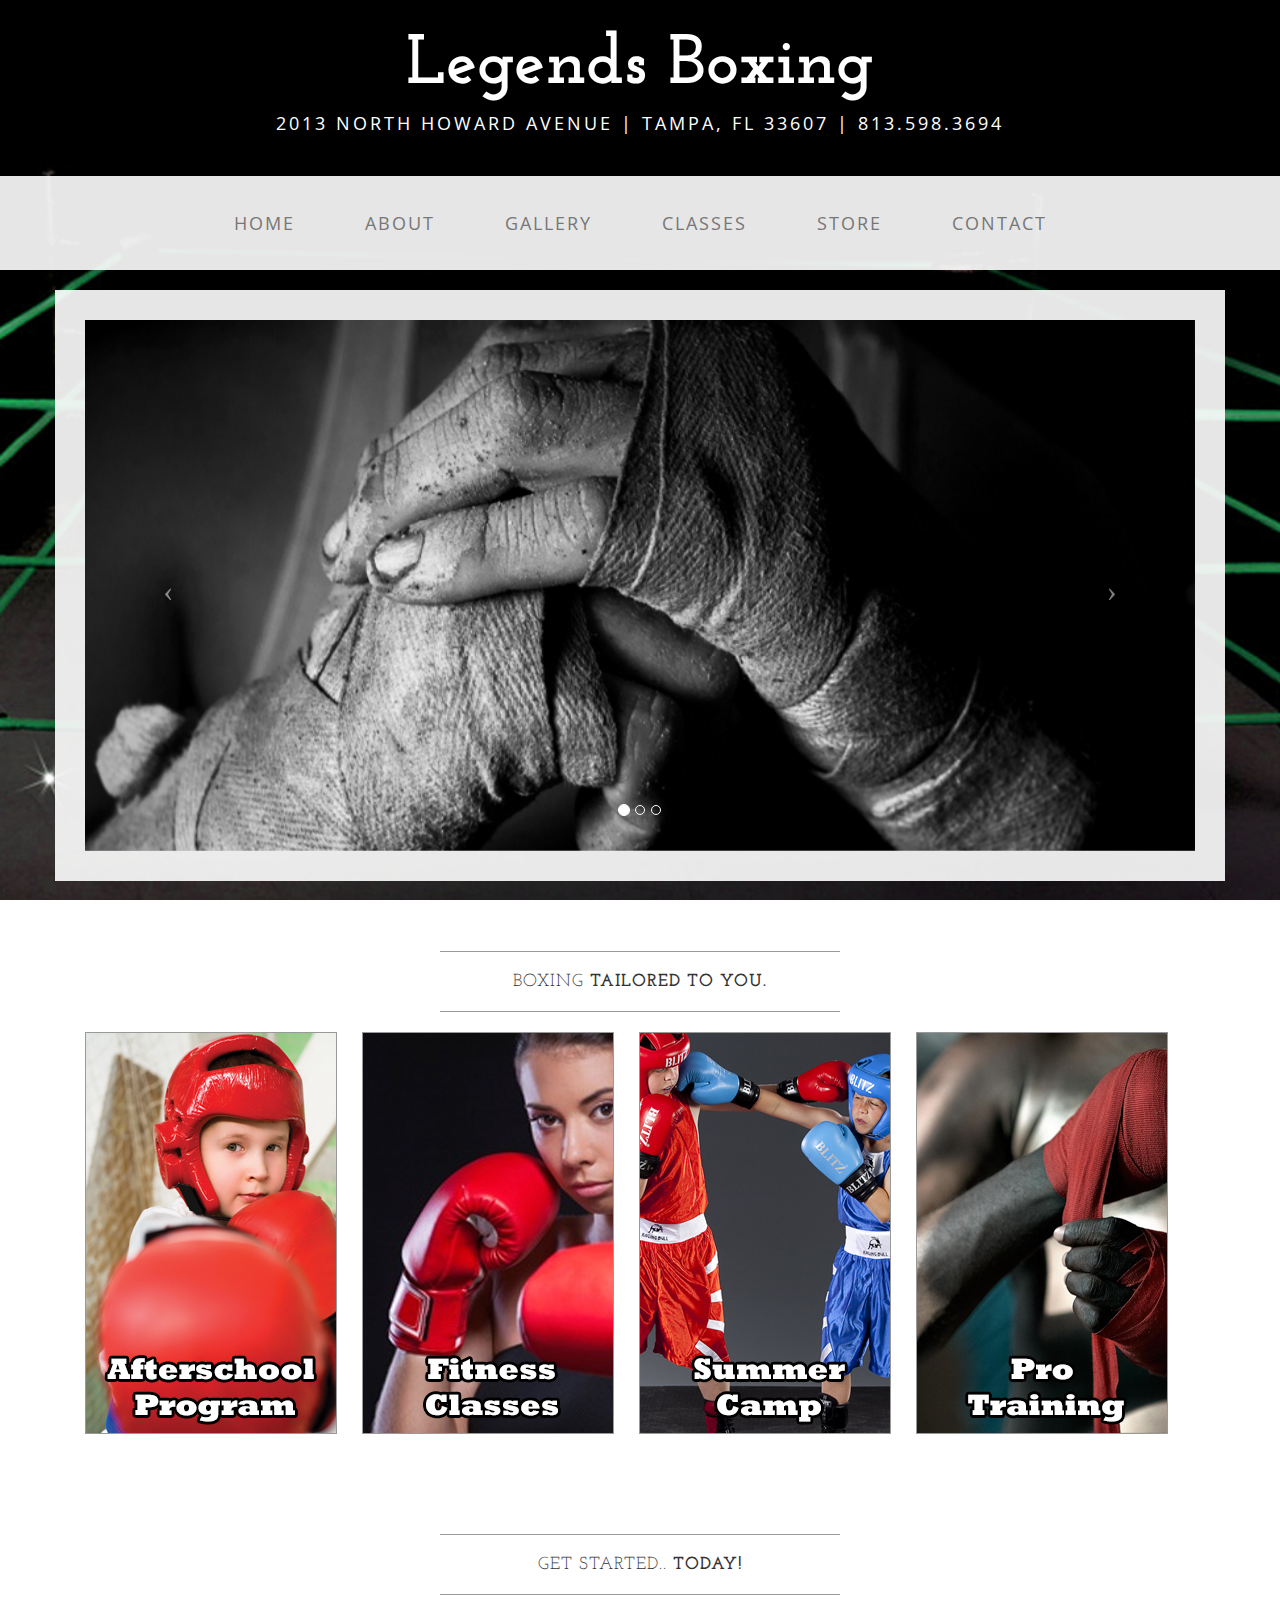
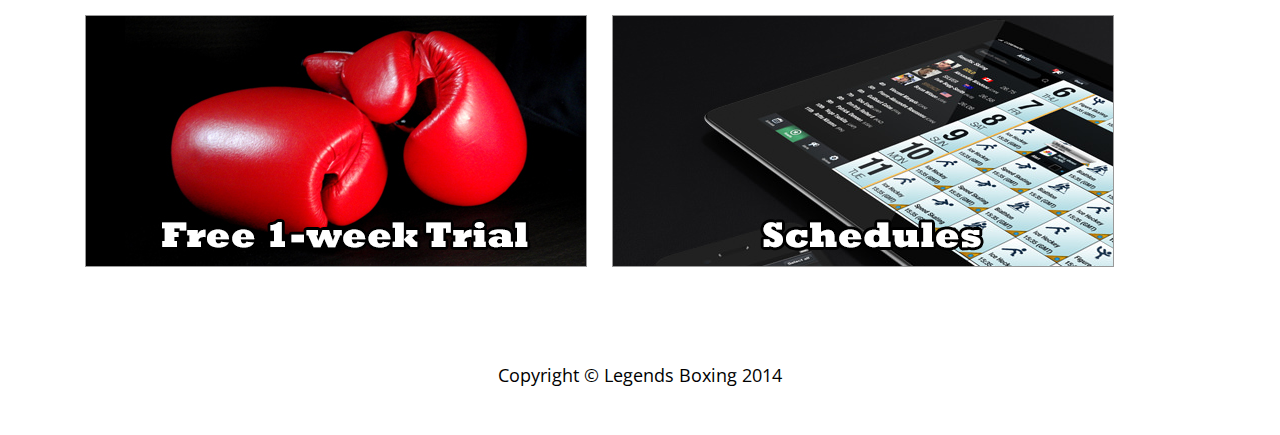
<file: index.html>
﻿<!DOCTYPE html>
<html lang="en">

<head>

    <meta charset="utf-8">
    <meta http-equiv="X-UA-Compatible" content="IE=edge">
    <meta name="viewport" content="width=device-width, initial-scale=1">
    <meta name="description" content="">
    <meta name="author" content="">

    <title>Legends Boxing Tampa</title>

    <!-- Bootstrap Core CSS -->
    <link href="css/bootstrap.min.css" rel="stylesheet">

    <!-- Custom CSS -->
    <link href="css/business-casual.css" rel="stylesheet">

    <!-- Fonts -->
    <link href="http://fonts.googleapis.com/css?family=Open+Sans:300italic,400italic,600italic,700italic,800italic,400,300,600,700,800" rel="stylesheet" type="text/css">
    <link href="http://fonts.googleapis.com/css?family=Josefin+Slab:100,300,400,600,700,100italic,300italic,400italic,600italic,700italic" rel="stylesheet" type="text/css">

    <!-- HTML5 Shim and Respond.js IE8 support of HTML5 elements and media queries -->
    <!-- WARNING: Respond.js doesn't work if you view the page via file:// -->
    <!--[if lt IE 9]>
        <script src="https://oss.maxcdn.com/libs/html5shiv/3.7.0/html5shiv.js"></script>
        <script src="https://oss.maxcdn.com/libs/respond.js/1.4.2/respond.min.js"></script>
    <![endif]-->

</head>

<body>

    <div class="brand">Legends Boxing</div>
    <div class="address-bar">2013 North Howard Avenue | Tampa, FL 33607 | 813.598.3694</div>

    <!-- Navigation -->
    <nav class="navbar navbar-default" role="navigation">
        <div class="container">
            <!-- Brand and toggle get grouped for better mobile display -->
            <div class="navbar-header">
                <button type="button" class="navbar-toggle" data-toggle="collapse" data-target="#bs-example-navbar-collapse-1">
                    <span class="sr-only">Toggle navigation</span>
                    <span class="icon-bar"></span>
                    <span class="icon-bar"></span>
                    <span class="icon-bar"></span>
                </button>
                <!-- navbar-brand is hidden on larger screens, but visible when the menu is collapsed -->
                <a class="navbar-brand" href="index.html">Legends Boxing</a>
            </div>
            <!-- Collect the nav links, forms, and other content for toggling -->
            <div class="collapse navbar-collapse" id="bs-example-navbar-collapse-1">
                <ul class="nav navbar-nav">
                    <li>
                        <a href="index.html">Home</a>
                    </li>
                    <li>
                        <a href="about.html">About</a>
                    </li>
                    <li>
                        <a href="blog.html">Gallery</a>
                    </li>
                    <li>
                        <a href="blog.html">Classes</a>
                    </li>
                    <li>
                        <a href="blog.html">Store</a>
                    </li>
                    <li>
                        <a href="contact.html">Contact</a>
                    </li>
                </ul>
            </div>
            <!-- /.navbar-collapse -->
        </div>
        <!-- /.container -->
    </nav>

    <div class="container">

        <div class="row">
            <div class="box">
                <div class="col-lg-12 text-center">
                    <div id="carousel-example-generic" class="carousel slide">
                        <!-- Indicators -->
                        <ol class="carousel-indicators hidden-xs">
                            <li data-target="#carousel-example-generic" data-slide-to="0" class="active"></li>
                            <li data-target="#carousel-example-generic" data-slide-to="1"></li>
                            <li data-target="#carousel-example-generic" data-slide-to="2"></li>
                        </ol>

                        <!-- Wrapper for slides -->
                        <div class="carousel-inner">
                            <div class="item active">
                                <img class="img-responsive img-full" src="img/slide-1.jpg" alt="">
                            </div>
                            <div class="item">
                                <img class="img-responsive img-full" src="img/slide-2.jpg" alt="">
                            </div>
                            <div class="item">
                                <img class="img-responsive img-full" src="img/slide-3.jpg" alt="">
                            </div>
                        </div>

                        <!-- Controls -->
                        <a class="left carousel-control" href="#carousel-example-generic" data-slide="prev">
                            <span class="icon-prev"></span>
                        </a>
                        <a class="right carousel-control" href="#carousel-example-generic" data-slide="next">
                            <span class="icon-next"></span>
                        </a>
                    </div>
                </div>
            </div>
        </div>

        <div class="row">
            <div class="box">
                <div class="col-lg-12">
                    <hr>
                    <h2 class="intro-text text-center">Boxing
                        <strong>tailored to you.</strong>
                    </h2>
                    <hr>
                    <img class="img-responsive img-border img-left" src="img/intro-pic.jpg" alt="">
                    <img class="img-responsive img-border img-left" src="img/intro-pic-2.jpg" alt="">
                    <img class="img-responsive img-border img-left" src="img/intro-pic-3.jpg" alt="">
                    <img class="img-responsive img-border img-left" src="img/intro-pic-4.jpg" alt="">
                    <hr class="visible-xs">
                    
                </div>
            </div>
        </div>

        <div class="row">
            <div class="box">
                <div class="col-lg-12">
                    <hr>
                    <h2 class="intro-text text-center">Get started..
                        <strong>TODAY!</strong>
                    </h2>
                    <hr>
                    <img class="img-responsive img-border img-left" src="img/intro-pic-5.jpg" alt="">
                    <img class="img-responsive img-border img-left" src="img/intro-pic-6.jpg" alt="">
                </div>
            </div>
        </div>

    </div>
    <!-- /.container -->

    <footer>
        <div class="container">
            <div class="row">
                <div class="col-lg-12 text-center">
                    <p>Copyright &copy; Legends Boxing 2014</p>
                </div>
            </div>
        </div>
    </footer>

    <!-- jQuery -->
    <script src="js/jquery.js"></script>

    <!-- Bootstrap Core JavaScript -->
    <script src="js/bootstrap.min.js"></script>

    <!-- Script to Activate the Carousel -->
    <script>
    $('.carousel').carousel({
        interval: 5000 //changes the speed
    })
    </script>

</body>

</html>
</file>
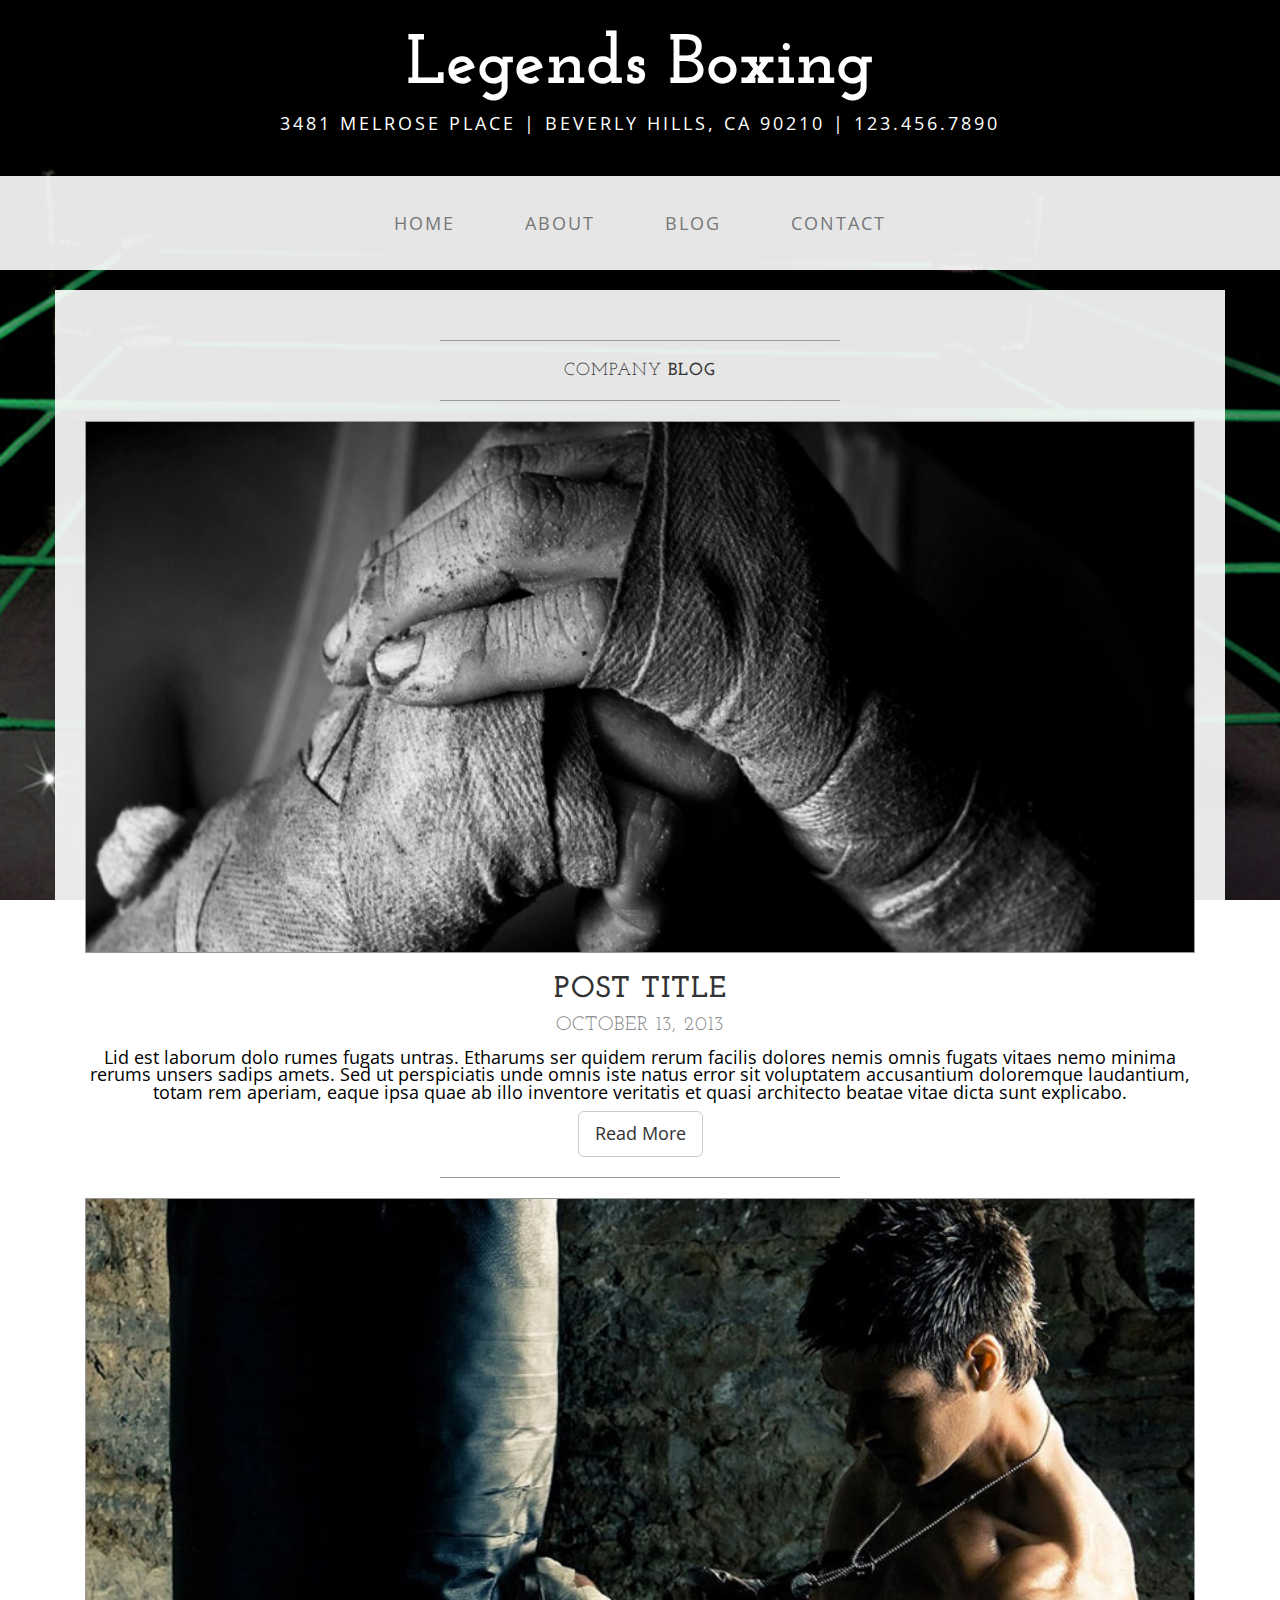
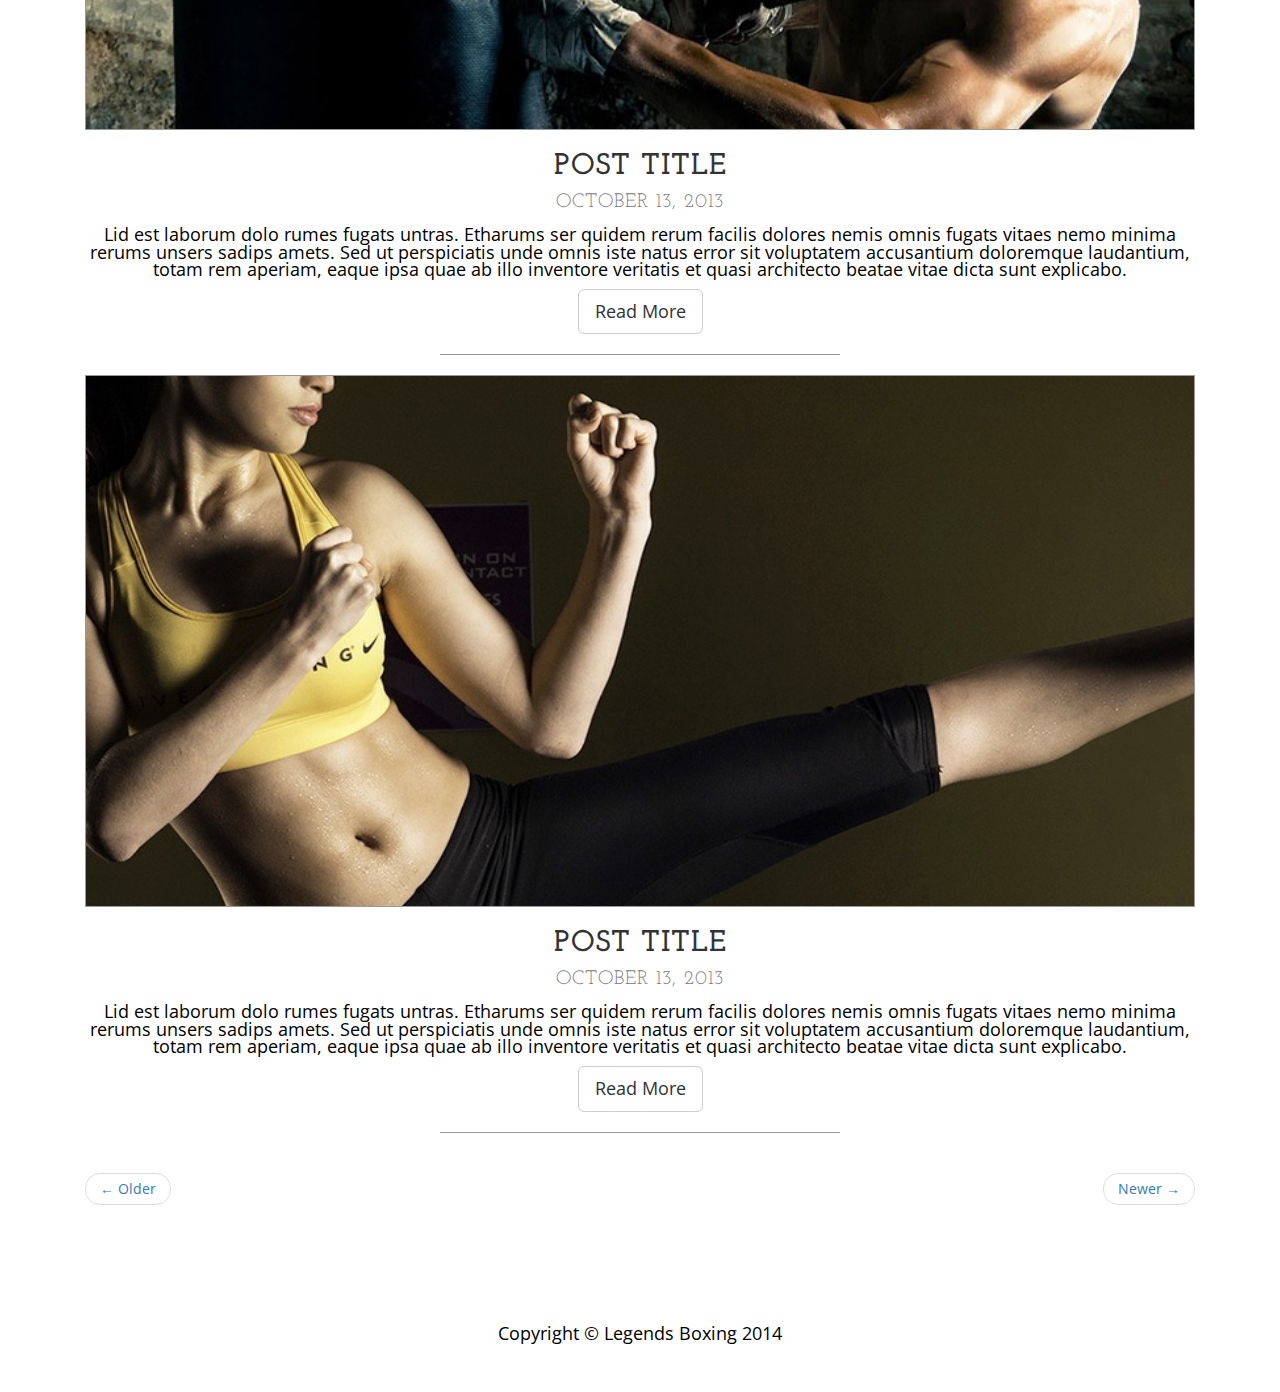
<file: blog.html>
﻿<!DOCTYPE html>
<html lang="en">

<head>

    <meta charset="utf-8">
    <meta http-equiv="X-UA-Compatible" content="IE=edge">
    <meta name="viewport" content="width=device-width, initial-scale=1">
    <meta name="description" content="">
    <meta name="author" content="">

    <title>Blog - Legends Boxing - Start Bootstrap Theme</title>

    <!-- Bootstrap Core CSS -->
    <link href="css/bootstrap.min.css" rel="stylesheet">

    <!-- Custom CSS -->
    <link href="css/business-casual.css" rel="stylesheet">

    <!-- Fonts -->
    <link href="http://fonts.googleapis.com/css?family=Open+Sans:300italic,400italic,600italic,700italic,800italic,400,300,600,700,800" rel="stylesheet" type="text/css">
    <link href="http://fonts.googleapis.com/css?family=Josefin+Slab:100,300,400,600,700,100italic,300italic,400italic,600italic,700italic" rel="stylesheet" type="text/css">

    <!-- HTML5 Shim and Respond.js IE8 support of HTML5 elements and media queries -->
    <!-- WARNING: Respond.js doesn't work if you view the page via file:// -->
    <!--[if lt IE 9]>
        <script src="https://oss.maxcdn.com/libs/html5shiv/3.7.0/html5shiv.js"></script>
        <script src="https://oss.maxcdn.com/libs/respond.js/1.4.2/respond.min.js"></script>
    <![endif]-->

</head>

<body>

    <div class="brand">Legends Boxing</div>
    <div class="address-bar">3481 Melrose Place | Beverly Hills, CA 90210 | 123.456.7890</div>

    <!-- Navigation -->
    <nav class="navbar navbar-default" role="navigation">
        <div class="container">
            <!-- Brand and toggle get grouped for better mobile display -->
            <div class="navbar-header">
                <button type="button" class="navbar-toggle" data-toggle="collapse" data-target="#bs-example-navbar-collapse-1">
                    <span class="sr-only">Toggle navigation</span>
                    <span class="icon-bar"></span>
                    <span class="icon-bar"></span>
                    <span class="icon-bar"></span>
                </button>
                <!-- navbar-brand is hidden on larger screens, but visible when the menu is collapsed -->
                <a class="navbar-brand" href="index.html">Legends Boxing</a>
            </div>
            <!-- Collect the nav links, forms, and other content for toggling -->
            <div class="collapse navbar-collapse" id="bs-example-navbar-collapse-1">
                <ul class="nav navbar-nav">
                    <li>
                        <a href="index.html">Home</a>
                    </li>
                    <li>
                        <a href="about.html">About</a>
                    </li>
                    <li>
                        <a href="blog.html">Blog</a>
                    </li>
                    <li>
                        <a href="contact.html">Contact</a>
                    </li>
                </ul>
            </div>
            <!-- /.navbar-collapse -->
        </div>
        <!-- /.container -->
    </nav>

    <div class="container">

        <div class="row">
            <div class="box">
                <div class="col-lg-12">
                    <hr>
                    <h2 class="intro-text text-center">Company
                        <strong>blog</strong>
                    </h2>
                    <hr>
                </div>
                <div class="col-lg-12 text-center">
                    <img class="img-responsive img-border img-full" src="img/slide-1.jpg" alt="">
                    <h2>Post Title
                        <br>
                        <small>October 13, 2013</small>
                    </h2>
                    <p>Lid est laborum dolo rumes fugats untras. Etharums ser quidem rerum facilis dolores nemis omnis fugats vitaes nemo minima rerums unsers sadips amets. Sed ut perspiciatis unde omnis iste natus error sit voluptatem accusantium doloremque laudantium, totam rem aperiam, eaque ipsa quae ab illo inventore veritatis et quasi architecto beatae vitae dicta sunt explicabo.</p>
                    <a href="#" class="btn btn-default btn-lg">Read More</a>
                    <hr>
                </div>
                <div class="col-lg-12 text-center">
                    <img class="img-responsive img-border img-full" src="img/slide-2.jpg" alt="">
                    <h2>Post Title
                        <br>
                        <small>October 13, 2013</small>
                    </h2>
                    <p>Lid est laborum dolo rumes fugats untras. Etharums ser quidem rerum facilis dolores nemis omnis fugats vitaes nemo minima rerums unsers sadips amets. Sed ut perspiciatis unde omnis iste natus error sit voluptatem accusantium doloremque laudantium, totam rem aperiam, eaque ipsa quae ab illo inventore veritatis et quasi architecto beatae vitae dicta sunt explicabo.</p>
                    <a href="#" class="btn btn-default btn-lg">Read More</a>
                    <hr>
                </div>
                <div class="col-lg-12 text-center">
                    <img class="img-responsive img-border img-full" src="img/slide-3.jpg" alt="">
                    <h2>Post Title
                        <br>
                        <small>October 13, 2013</small>
                    </h2>
                    <p>Lid est laborum dolo rumes fugats untras. Etharums ser quidem rerum facilis dolores nemis omnis fugats vitaes nemo minima rerums unsers sadips amets. Sed ut perspiciatis unde omnis iste natus error sit voluptatem accusantium doloremque laudantium, totam rem aperiam, eaque ipsa quae ab illo inventore veritatis et quasi architecto beatae vitae dicta sunt explicabo.</p>
                    <a href="#" class="btn btn-default btn-lg">Read More</a>
                    <hr>
                </div>
                <div class="col-lg-12 text-center">
                    <ul class="pager">
                        <li class="previous"><a href="#">&larr; Older</a>
                        </li>
                        <li class="next"><a href="#">Newer &rarr;</a>
                        </li>
                    </ul>
                </div>
            </div>
        </div>

    </div>
    <!-- /.container -->

    <footer>
        <div class="container">
            <div class="row">
                <div class="col-lg-12 text-center">
                    <p>Copyright &copy; Legends Boxing 2014</p>
                </div>
            </div>
        </div>
    </footer>

    <!-- jQuery -->
    <script src="js/jquery.js"></script>

    <!-- Bootstrap Core JavaScript -->
    <script src="js/bootstrap.min.js"></script>

</body>

</html>
</file>
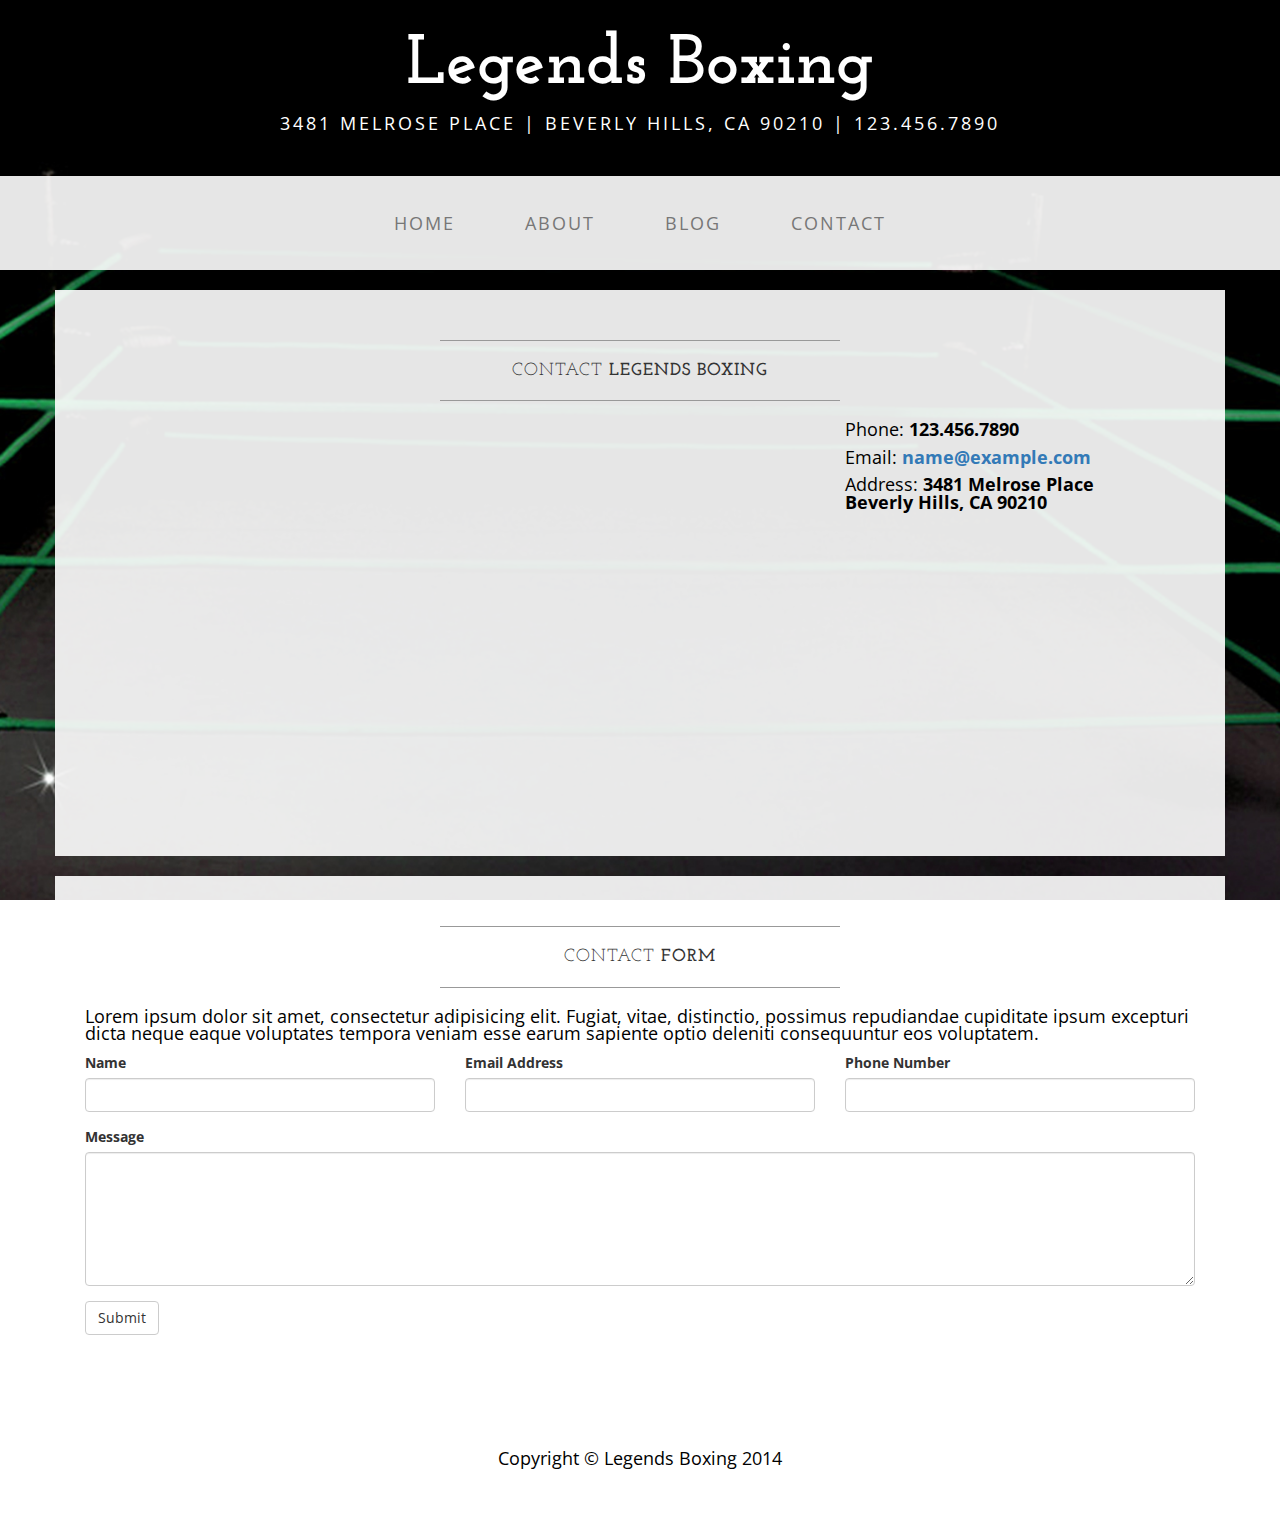
<file: contact.html>
﻿<!DOCTYPE html>
<html lang="en">

<head>

    <meta charset="utf-8">
    <meta http-equiv="X-UA-Compatible" content="IE=edge">
    <meta name="viewport" content="width=device-width, initial-scale=1">
    <meta name="description" content="">
    <meta name="author" content="">

    <title>Contact - Legends Boxing - Start Bootstrap Theme</title>

    <!-- Bootstrap Core CSS -->
    <link href="css/bootstrap.min.css" rel="stylesheet">

    <!-- Custom CSS -->
    <link href="css/business-casual.css" rel="stylesheet">

    <!-- Fonts -->
    <link href="http://fonts.googleapis.com/css?family=Open+Sans:300italic,400italic,600italic,700italic,800italic,400,300,600,700,800" rel="stylesheet" type="text/css">
    <link href="http://fonts.googleapis.com/css?family=Josefin+Slab:100,300,400,600,700,100italic,300italic,400italic,600italic,700italic" rel="stylesheet" type="text/css">

    <!-- HTML5 Shim and Respond.js IE8 support of HTML5 elements and media queries -->
    <!-- WARNING: Respond.js doesn't work if you view the page via file:// -->
    <!--[if lt IE 9]>
        <script src="https://oss.maxcdn.com/libs/html5shiv/3.7.0/html5shiv.js"></script>
        <script src="https://oss.maxcdn.com/libs/respond.js/1.4.2/respond.min.js"></script>
    <![endif]-->

</head>

<body>

    <div class="brand">Legends Boxing</div>
    <div class="address-bar">3481 Melrose Place | Beverly Hills, CA 90210 | 123.456.7890</div>

    <!-- Navigation -->
    <nav class="navbar navbar-default" role="navigation">
        <div class="container">
            <!-- Brand and toggle get grouped for better mobile display -->
            <div class="navbar-header">
                <button type="button" class="navbar-toggle" data-toggle="collapse" data-target="#bs-example-navbar-collapse-1">
                    <span class="sr-only">Toggle navigation</span>
                    <span class="icon-bar"></span>
                    <span class="icon-bar"></span>
                    <span class="icon-bar"></span>
                </button>
                <!-- navbar-brand is hidden on larger screens, but visible when the menu is collapsed -->
                <a class="navbar-brand" href="index.html">Legends Boxing</a>
            </div>
            <!-- Collect the nav links, forms, and other content for toggling -->
            <div class="collapse navbar-collapse" id="bs-example-navbar-collapse-1">
                <ul class="nav navbar-nav">
                    <li>
                        <a href="index.html">Home</a>
                    </li>
                    <li>
                        <a href="about.html">About</a>
                    </li>
                    <li>
                        <a href="blog.html">Blog</a>
                    </li>
                    <li>
                        <a href="contact.html">Contact</a>
                    </li>
                </ul>
            </div>
            <!-- /.navbar-collapse -->
        </div>
        <!-- /.container -->
    </nav>

    <div class="container">

        <div class="row">
            <div class="box">
                <div class="col-lg-12">
                    <hr>
                    <h2 class="intro-text text-center">Contact
                        <strong>Legends Boxing</strong>
                    </h2>
                    <hr>
                </div>
                <div class="col-md-8">
                    <!-- Embedded Google Map using an iframe - to select your location find it on Google maps and paste the link as the iframe src. If you want to use the Google Maps API instead then have at it! -->
                    <iframe width="100%" height="400" frameborder="0" scrolling="no" marginheight="0" marginwidth="0" src="http://maps.google.com/maps?hl=en&amp;ie=UTF8&amp;ll=37.0625,-95.677068&amp;spn=56.506174,79.013672&amp;t=m&amp;z=4&amp;output=embed"></iframe>
                </div>
                <div class="col-md-4">
                    <p>Phone:
                        <strong>123.456.7890</strong>
                    </p>
                    <p>Email:
                        <strong><a href="mailto:name@example.com">name@example.com</a></strong>
                    </p>
                    <p>Address:
                        <strong>3481 Melrose Place
                            <br>Beverly Hills, CA 90210</strong>
                    </p>
                </div>
                <div class="clearfix"></div>
            </div>
        </div>

        <div class="row">
            <div class="box">
                <div class="col-lg-12">
                    <hr>
                    <h2 class="intro-text text-center">Contact
                        <strong>form</strong>
                    </h2>
                    <hr>
                    <p>Lorem ipsum dolor sit amet, consectetur adipisicing elit. Fugiat, vitae, distinctio, possimus repudiandae cupiditate ipsum excepturi dicta neque eaque voluptates tempora veniam esse earum sapiente optio deleniti consequuntur eos voluptatem.</p>
                    <form role="form">
                        <div class="row">
                            <div class="form-group col-lg-4">
                                <label>Name</label>
                                <input type="text" class="form-control">
                            </div>
                            <div class="form-group col-lg-4">
                                <label>Email Address</label>
                                <input type="email" class="form-control">
                            </div>
                            <div class="form-group col-lg-4">
                                <label>Phone Number</label>
                                <input type="tel" class="form-control">
                            </div>
                            <div class="clearfix"></div>
                            <div class="form-group col-lg-12">
                                <label>Message</label>
                                <textarea class="form-control" rows="6"></textarea>
                            </div>
                            <div class="form-group col-lg-12">
                                <input type="hidden" name="save" value="contact">
                                <button type="submit" class="btn btn-default">Submit</button>
                            </div>
                        </div>
                    </form>
                </div>
            </div>
        </div>

    </div>
    <!-- /.container -->

    <footer>
        <div class="container">
            <div class="row">
                <div class="col-lg-12 text-center">
                    <p>Copyright &copy; Legends Boxing 2014</p>
                </div>
            </div>
        </div>
    </footer>

    <!-- jQuery -->
    <script src="js/jquery.js"></script>

    <!-- Bootstrap Core JavaScript -->
    <script src="js/bootstrap.min.js"></script>

</body>

</html>
</file>
<file: css/business-casual.css>
/*!
 * Start Bootstrap - Legends Boxing Bootstrap Theme (http://startbootstrap.com)
 * Code licensed under the Apache License v2.0.
 * For details, see http://www.apache.org/licenses/LICENSE-2.0.
 */

body {
    font-family: "Open Sans","Helvetica Neue",Helvetica,Arial,sans-serif;
    background: url('../img/bg.jpg') no-repeat center center fixed;
    -webkit-background-size: cover;
    -moz-background-size: cover;
    background-size: cover;
    -o-background-size: cover;
}

h1,
h2,
h3,
h4,
h5,
h6 {
    text-transform: uppercase;
    font-family: "Josefin Slab","Helvetica Neue",Helvetica,Arial,sans-serif;
    font-weight: 700;
    letter-spacing: 1px;
}

p {
    font-size: 1.25em;
    line-height: 1;
    color: #000;
}

hr {
    max-width: 400px;
    border-color: #999999;
}

.brand,
.address-bar {
    display: none;
}

.navbar-brand {
    text-transform: uppercase;
    font-weight: 900;
    letter-spacing: 2px;
}

.navbar-nav {
    text-transform: uppercase;
    font-weight: 400;
    letter-spacing: 2px;
}

.img-full {
    min-width: 100%;
}

.brand-before,
.brand-name {
    text-transform: capitalize;
}

.brand-before {
    margin: 15px 0;
}

.brand-name {
    margin: 0;
    font-size: 4em;
}

.tagline-divider {
    margin: 15px auto 3px;
    max-width: 250px;
    border-color: #999999;
}

.box {
    margin-bottom: 20px;
    padding: 30px 15px;
    background: #fff;
    background: rgba(255,255,255,0.9);
}

.intro-text {
    text-transform: uppercase;
    font-size: 1.25em;
    font-weight: 400;
    letter-spacing: 1px;
}

.img-border {
    float: none;
    margin: 0 auto 0;
    border: #999999 solid 1px;
}

.img-left {
    float: none;
    margin: 0 auto 0;
}

footer {
    background: #fff;
    background: rgba(255,255,255,0.9);
}

footer p {
    margin: 0;
    padding: 50px 0;
}

@media screen and (min-width:768px) {
    .brand {
        display: inherit;
        margin: 0;
        padding: 30px 0 10px;
        text-align: center;
        text-shadow: 1px 1px 2px rgba(0,0,0,0.5);
        font-family: "Josefin Slab","Helvetica Neue",Helvetica,Arial,sans-serif;
        font-size: 5em;
        font-weight: 700;
        line-height: normal;
        color: #fff;
    }

    .top-divider {
        margin-top: 0;
    }

    .img-left {
        float: left;
        margin-right: 25px;
    }

    .address-bar {
        display: inherit;
        margin: 0;
        padding: 0 0 40px;
        text-align: center;
        text-shadow: 1px 1px 2px rgba(0,0,0,0.5);
        text-transform: uppercase;
        font-size: 1.25em;
        font-weight: 400;
        letter-spacing: 3px;
        color: #fff;
    }

    .navbar {
        border-radius: 0;
    }

    .navbar-header {
        display: none;
    }

    .navbar {
        min-height: 0;
    }

    .navbar-default {
        border: none;
        background: #fff;
        background: rgba(255,255,255,0.9);
    }

    .nav>li>a {
        padding: 35px;
    }

    .navbar-nav>li>a {
        line-height: normal;
    }

    .navbar-nav {
        display: table;
        float: none;
        margin: 0 auto;
        table-layout: fixed;
        font-size: 1.25em;
    }
}

@media screen and (min-width:1200px) {
    .box:after {
        content: '';
        display: table;
        clear: both;
    }
}
</file>
